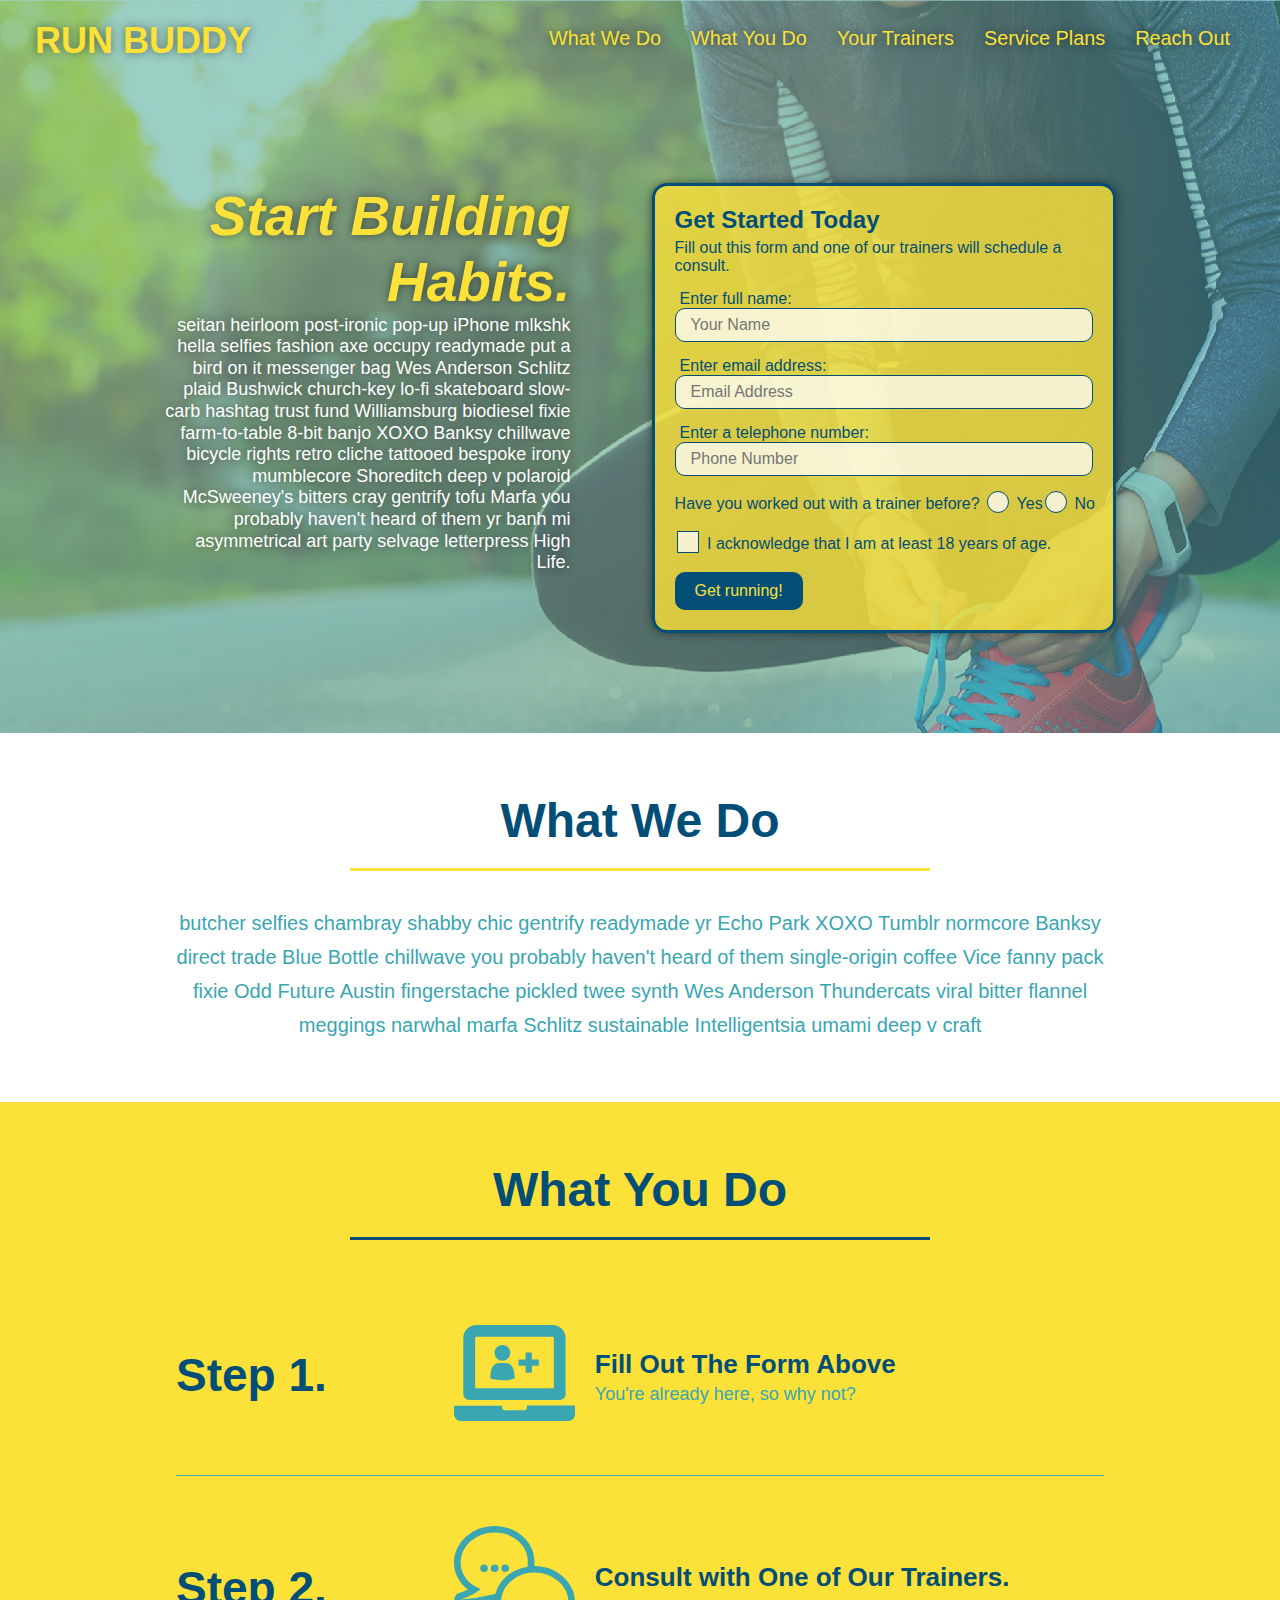
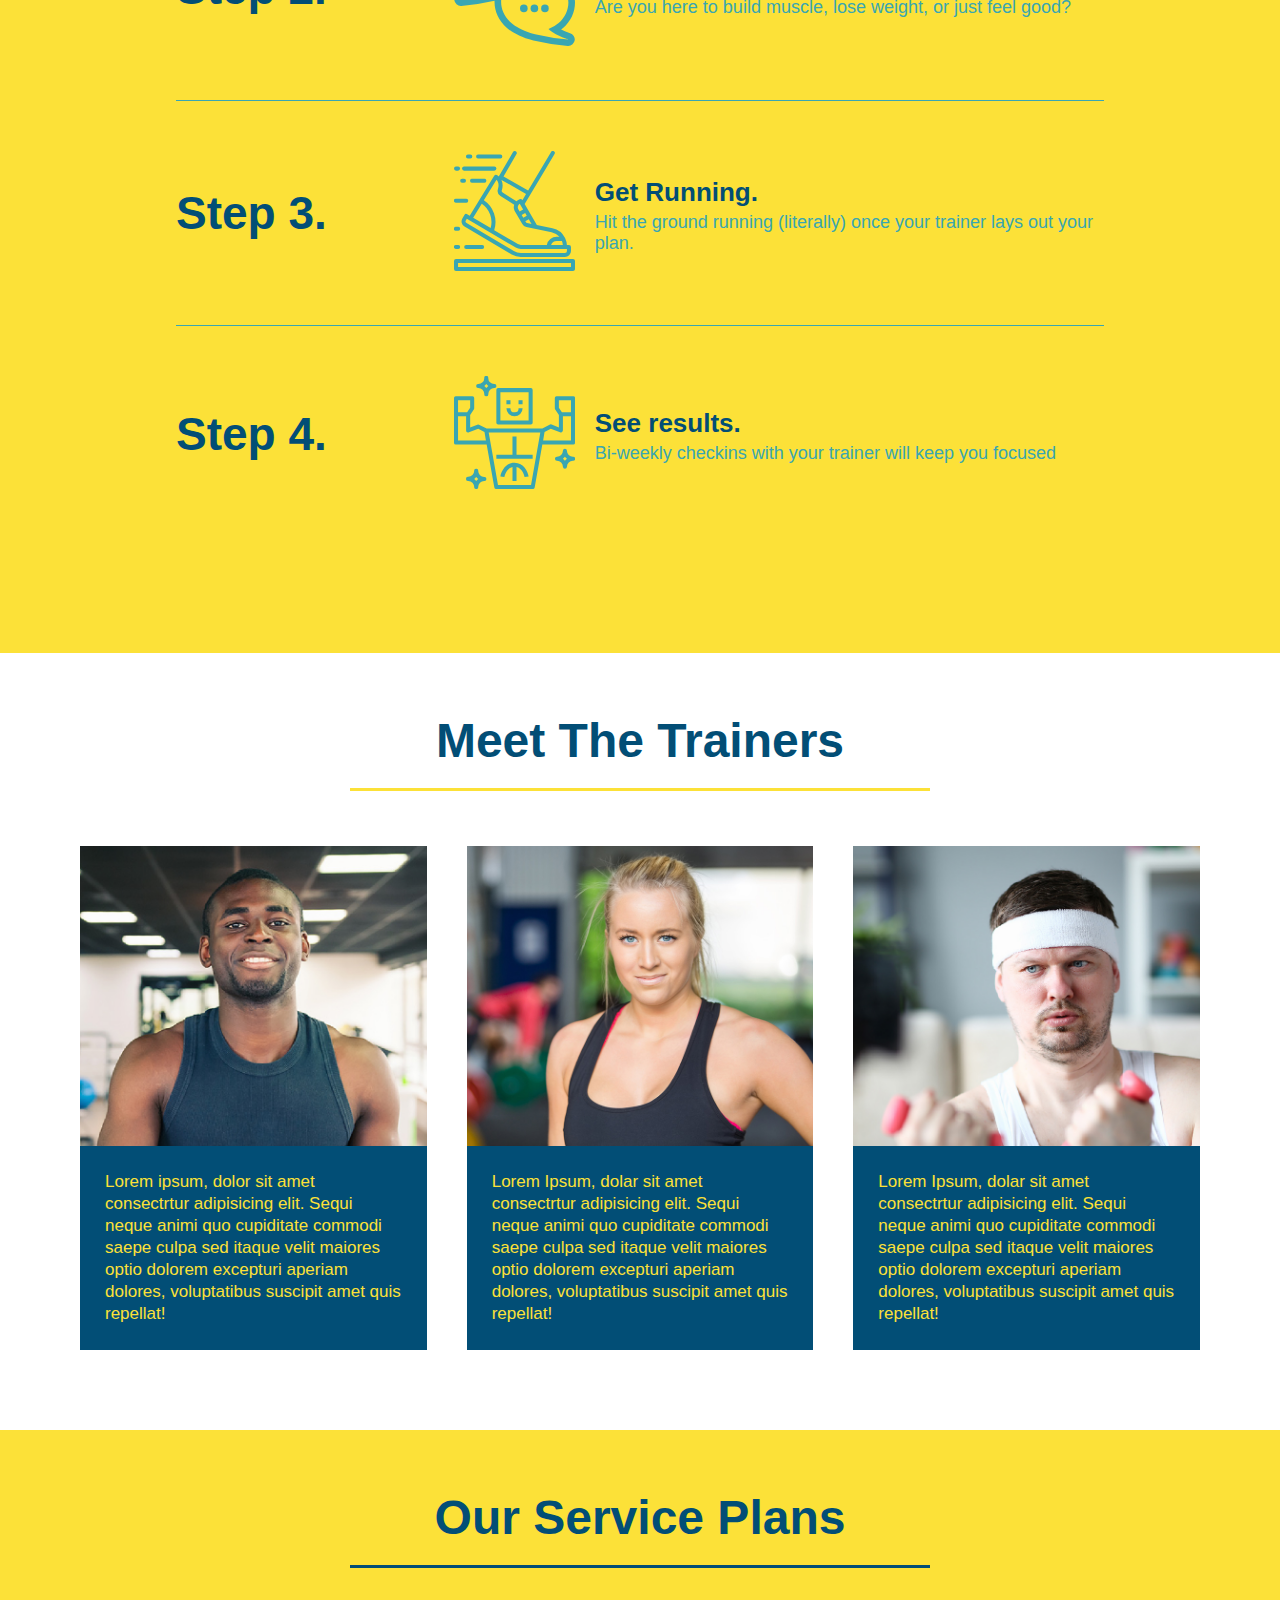
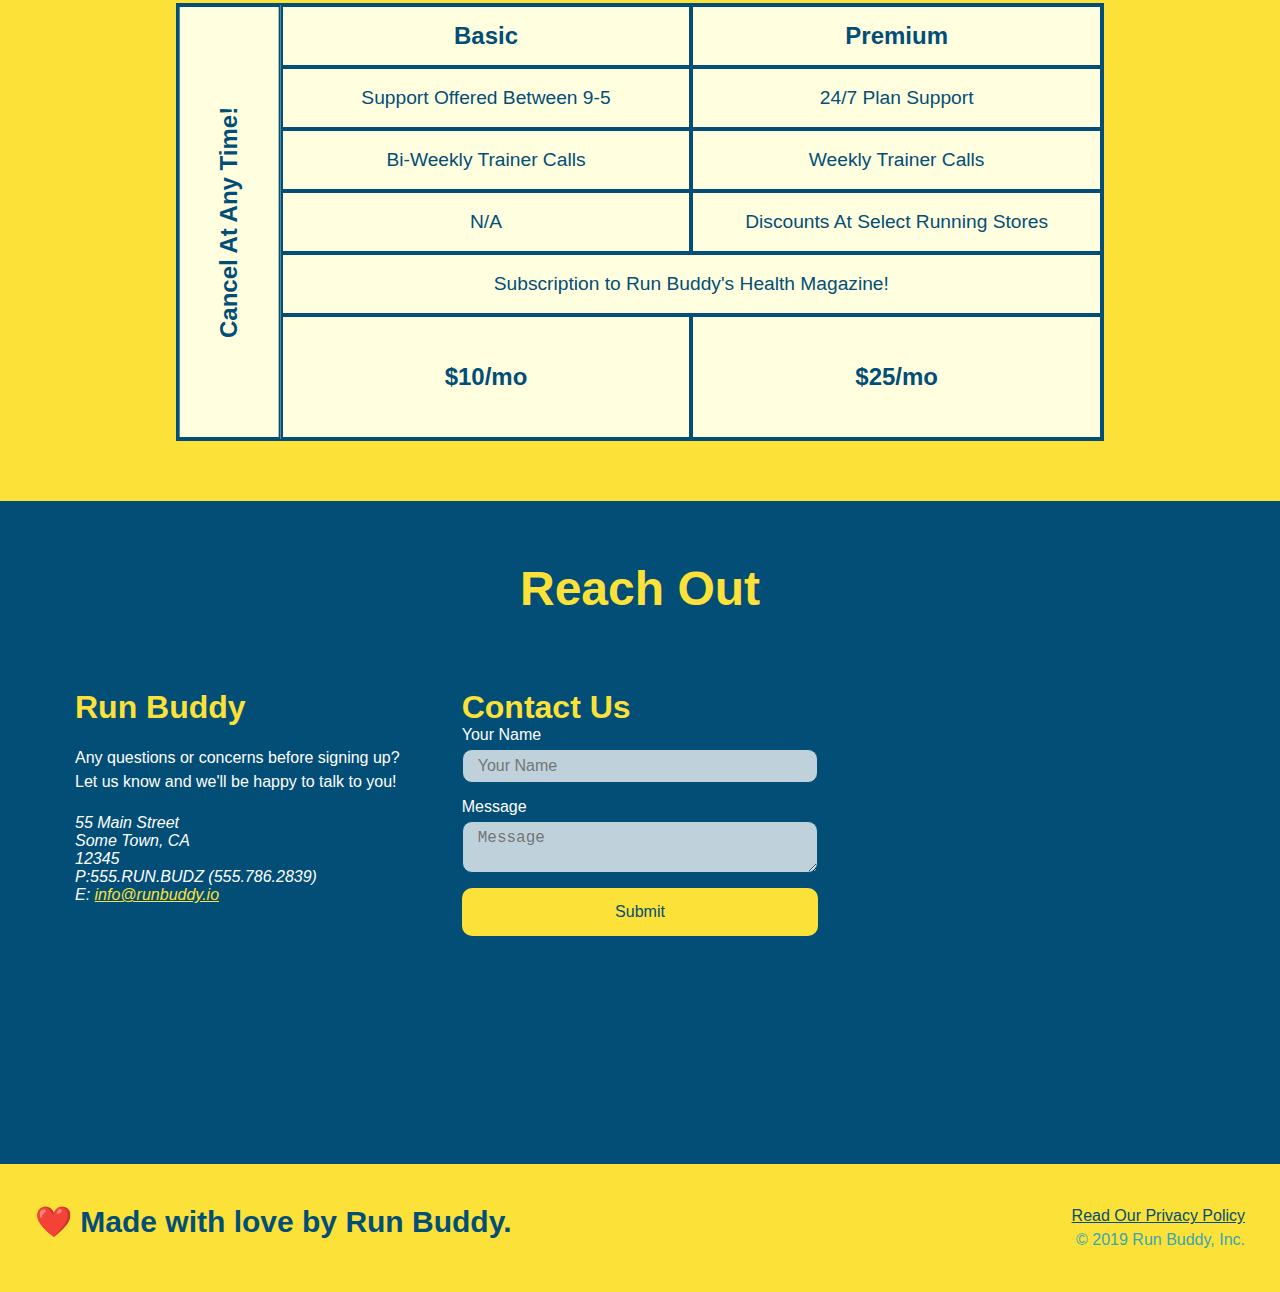
<file: index.html>
<!DOCTYPE html>
<html lang="en">
    <head>
        <link rel="stylesheet" href="./assets/css/style.css" />
        <meta name="viewport" content="width=device-width, initial-scale=1.0" />
        <meta charset="UTF-8" />
        <title>Run Buddy</title>
    </head>
    <body>
        <!--navigation-->
        <header>
            <h1>
                <a href="/">RUN BUDDY</a>
            </h1>
            <nav>
                <!-- Unordered list element -->
                <ul>
                    <!-- List item element -->
                    <li>
                        <!-- Anchor element-->
                        <a href="#what-we-do">What We Do </a>
                    </li>
                    <li>
                        <a href="#what-you-do"> What You Do</a>
                    </li>
                    <li>
                        <a href="#your-trainers">Your Trainers</a>
                    </li>
                    <li>
                        <a href="#service-plans">Service Plans</a>
                    </li>
                    <li>
                        <a href="#reachout">Reach Out</a>
                    </li>
                </ul>
            </nav>
        </header>
        
        <!-- hero/jumbotron-->
        <section class="hero">

            <div class="hero-cta">
                <h2>Start Building Habits.</h2>
                <p>
                    seitan heirloom post-ironic pop-up iPhone mlkshk hella selfies fashion axe occupy readymade put a bird on it
                    messenger bag Wes Anderson Schlitz plaid Bushwick church-key lo-fi skateboard slow-carb hashtag trust fund
                    Williamsburg biodiesel fixie farm-to-table 8-bit banjo XOXO Banksy chillwave bicycle rights retro cliche
                    tattooed bespoke irony mumblecore Shoreditch deep v polaroid McSweeney's bitters cray gentrify tofu Marfa you
                    probably haven't heard of them yr banh mi asymmetrical art party selvage letterpress High Life.
                </p>
            </div>

            <div class="hero-form">
                <h3>Get Started Today</h3>
                <p>Fill out this form and one of our trainers will schedule a consult.</p>
                <!-- Add form element -->
                <form>
                    <label for="name">Enter full name:</label>
                    <input type="text" placeholder="Your Name" name="name" id="name" class="form-input"/>

                    <label for="email">Enter email address:</label>
                    <input type="email" placeholder="Email Address" name="email" id="email" class="form-input"/>

                    <label for="phone">Enter a telephone number:</label>
                    <input type="tel" placeholder="Phone Number" name="phone" id="phone" class="form-input"/>

                    <p>
                        Have you worked out with a trainer before?
                        <span class="radio-wrapper">
                            <input type="radio" name="trainer-confirm" id="trainer-yes" />
                            <label for="trainer-yes">Yes</label>
                        </span>
                        <span class="radio-wrapper">
                            <input type="radio" name="trainer-confirm" id="trainer-no"/>
                            <label for="trainer-no">No</label>
                        </span>
                    </p>
                    <p>
                        <span class="checkbox-wrapper">
                            <input type="checkbox" name="age-confirm" id="checkbox" /> 
                            <label for="checkbox">I acknowledge that I am at least 18 years of age.</label>
                        </span>
                    </p>
                    <button type="submit">
                        Get running!
                    </button>
                </form>
            </div>
        </section>
        <!--end hero -->

        <!-- "what we do" section -->
        <!--Wrap every h2 with a class of "section-title" in this div!-->
        <section id="what-we-do" class="intro">

            <div class="flex-row">
                <h2 class="section-title primary-border">What We Do</h2>
            </div>

            <div class="flex-row">
                <p>
                butcher selfies chambray shabby chic gentrify readymade yr Echo Park XOXO Tumblr normcore Banksy direct trade Blue Bottle chillwave you probably haven't heard of them single-origin coffee Vice fanny pack fixie Odd Future Austin fingerstache pickled twee synth Wes Anderson Thundercats viral bitter flannel meggings narwhal marfa Schlitz sustainable Intelligentsia umami deep v craft
                </p>
            </div>

        </section>

        <!-- "what you do" section -->
        <!--Wrap every h2 with a class of "section-title" in this div!-->
        <section id="what-you-do" class="steps">

            <div class="flex-row">
                <h2 class="section-title secondary-border">What You Do</h2>
            </div>

            <div class="step">
                <!--insert this img element -->
                <h3>Step 1.</h3>
                <div class="step-info">
                    <div class="step-img">
                        <img src="./assets/images/step-1.svg" alt="" />
                    </div>
                    <div class="step-text">
                        <h4>Fill Out The Form Above</h4>
                        <p>You're already here, so why not?</p>
                    </div>
                </div>
            </div>

            <div class="step">
                <h3>Step 2.</h3>
                <div class="step-info">
                    <div class="step-img">
                        <img src="./assets/images/step-2.svg" alt="" />
                    </div>
                    <div class="step-text">
                        <h4>Consult with One of Our Trainers.</h4>
                        <p>Are you here to build muscle, lose weight, or just feel good? </p>
                    </div>
                </div>
            </div>

            <div class="step">
                <h3>Step 3.</h3>
                <div class="step-info">
                    <div class="step-img">
                        <img src="./assets/images/step-3.svg" alt="" />
                    </div>
                    <div class="step-text">
                        <h4>Get Running.</h4>
                        <p>Hit the ground running (literally) once your trainer lays out your plan.</p>
                    </div>
                </div>
            </div>
            
            <div class="step">
                <h3>Step 4.</h3>
                <div class="step-info">
                    <div class="step-img">
                        <img src="./assets/images/step-4.svg" alt="" />
                    </div>
                    <div class="step-text">
                        <h4>See results.</h4>
                        <p>Bi-weekly checkins with your trainer will keep you focused</p>
                    </div>
                </div>
            </div>
        </section>

        <!-- "meet the trainers" section--> 
        <!--Wrap every h2 with a class of "section-title" in this div!-->
        <section id="your-trainers">

            <div class="flex-row">
                <h2 class="section-title primary-border">Meet The Trainers</h2>
            </div>

            <div class="trainers">
                <article class="trainer">
                    <div class="trainer-img trainer-1">
                        <div>
                            <h3>Arron Stephens</h3>
                            <h4>Speed / Strength</h4>
                        </div>
                    </div>
                    <div class="trainer-bio">
                        <!--re-add name and role for smaller screens-->
                        <h3>Arron Stephens</h3>
                        <h4>Speed / Strength</h4>
                        <p>
                            Lorem ipsum, dolor sit amet consectrtur adipisicing elit. Sequi neque animi quo cupiditate commodi saepe culpa sed itaque velit maiores optio dolorem excepturi aperiam dolores, voluptatibus suscipit amet quis repellat!
                        </p>
                    </div>
                </article>

                <article class="trainer">
                    <div class="trainer-img trainer-2">
                        <div>
                            <h3>Joanna Gill</h3>
                            <h4>Endurance</h4>
                        </div>
                    </div>
                    <div class="trainer-bio">
                        <!--re-add name and role for smaller screens-->
                        <h3>Joanna Gill</h3>
                        <h4>Endurance</h4>
                        <p>
                            Lorem Ipsum, dolar sit amet consectrtur adipisicing elit. Sequi neque animi quo cupiditate commodi saepe culpa sed itaque velit maiores optio dolorem excepturi aperiam dolores, voluptatibus suscipit amet quis repellat!
                        </p>
                    </div>  
                </article>

                <article class="trainer">
                    <div class="trainer-img trainer-3">
                        <div>
                            <h3>Harry "The Headband" Smith</h3>
                            <h4>Strength</h4>
                        </div>
                    </div>
                    <div class="trainer-bio">
                        <!--re-add name and role for smaller screens-->
                        <h3>Harry "The Headband" Smith</h3>
                        <h4>Strength</h4>
                        <p>
                            Lorem Ipsum, dolar sit amet consectrtur adipisicing elit. Sequi neque animi quo cupiditate commodi saepe culpa sed itaque velit maiores optio dolorem excepturi aperiam dolores, voluptatibus suscipit amet quis repellat!
                        </p>
                    </div>
                </article>
            </div>
        </section> 

        <!-- "reach out" section-->
        <!--Wrap every h2 with a class of "section-title" in this div!-->
        <section id="service-plans" class="services">
            <h2 class="section-title secondary-border">
                Our Service Plans
            </h2>
            <div class="service-grid-wrapper">
                <div class="service-grid-container">
                    <!-- Headers -->
                    <div class="service-grid-item grid-head basic">
                        Basic
                    </div>
                    <div class="service-grid-item grid-head premium">
                        Premium
                    </div>

                    <!-- Body -->
                    <div class="service-grid-item basic">
                        Support Offered Between 9-5
                    </div>

                    <div class="service-grid-item premium">
                        24/7 Plan Support
                    </div>

                    <div class="service-grid-item basic">
                        Bi-Weekly Trainer Calls
                    </div>

                    <div class="service-grid-item premium">
                        Weekly Trainer Calls
                    </div>

                    <div class="service-grid-item basic">
                        N/A</div>

                    <div class="service-grid-item premium">
                        Discounts At Select Running Stores
                    </div>

                    <div class="service-grid-item both">
                        Subscription to Run Buddy's Health Magazine!
                    </div>
                    <div class="service-grid-item grid-price basic">
                        $10/mo 
                    </div>
                    <div class="service-grid-item grid-price premium">
                        $25/mo 
                    </div>
                    <div class="service-grid-item cancel">
                        Cancel At Any Time!
                    </div>
                </div> <!--div service-grid-container -->
            </div> <!--div service-grid-wrapper -->
        </section>
        <section id="reachout" class="contact">

            <div class="flex-row">
                <h2 class="section-title secondary-border">Reach Out</h2>
            </div>

            <div class="contact-info">
                <div>
                    <h3>Run Buddy</h3>
                    <p>
                        Any questions or concerns before signing up?
                        <br/>
                        Let us know and we'll be happy to talk to you!
                    </p>

                    <address>
                        55 Main Street </br>
                        Some Town, CA </br>
                        12345 </br>
                        P:555.RUN.BUDZ (555.786.2839)</br>
                        E: <a href="mailto:info@runbuddy.io">info@runbuddy.io</a>
                    </address>

                </div>

                <div class="contact-form">
                    <h3>Contact Us</h3>
                    <form>
                        <label for="contact-name">Your Name</label>
                        <input type="text" id="contact-name" placeholder="Your Name"/>

                        <label for="contact-message">Message</label>
                        <textarea id="contact-message" placeholder="Message"></textarea>
                        
                        <button type="submit">Submit</button>
                    </form>
                </div>

                <iframe 
                    src="https://www.google.com/maps/embed?pb=!1m18!1m12!1m3!1d3201.827299010653!2d-87.36447568440944!3d36.630543479983814!2m3!1f0!2f0!3f0!3m2!1i1024!2i768!4f13.1!3m3!1m2!1s0x886526363ed4ac57%3A0x3ea1d052d878ad0a!2s3441%20Quicksilver%20Ln%2C%20Clarksville%2C%20TN%2037042!5e0!3m2!1sen!2sus!4v1601606986465!5m2!1sen!2sus"  
                    frameborder="0" 
                    style="border:0;" 
                    allowfullscreen="" 
                    aria-hidden="false" 
                    tabindex="0"
                >
                </iframe>
            </div>
        </section>

        <!-- footer-->
        <footer>
            <h2>❤️ Made with love by Run Buddy.</h2>
            <div>
                <a href="./privacy-policy.html"> Read Our Privacy Policy</a><br />
                &copy; 2019 Run Buddy, Inc.
            </div>
        </footer>
    </body>
</html>
</file>
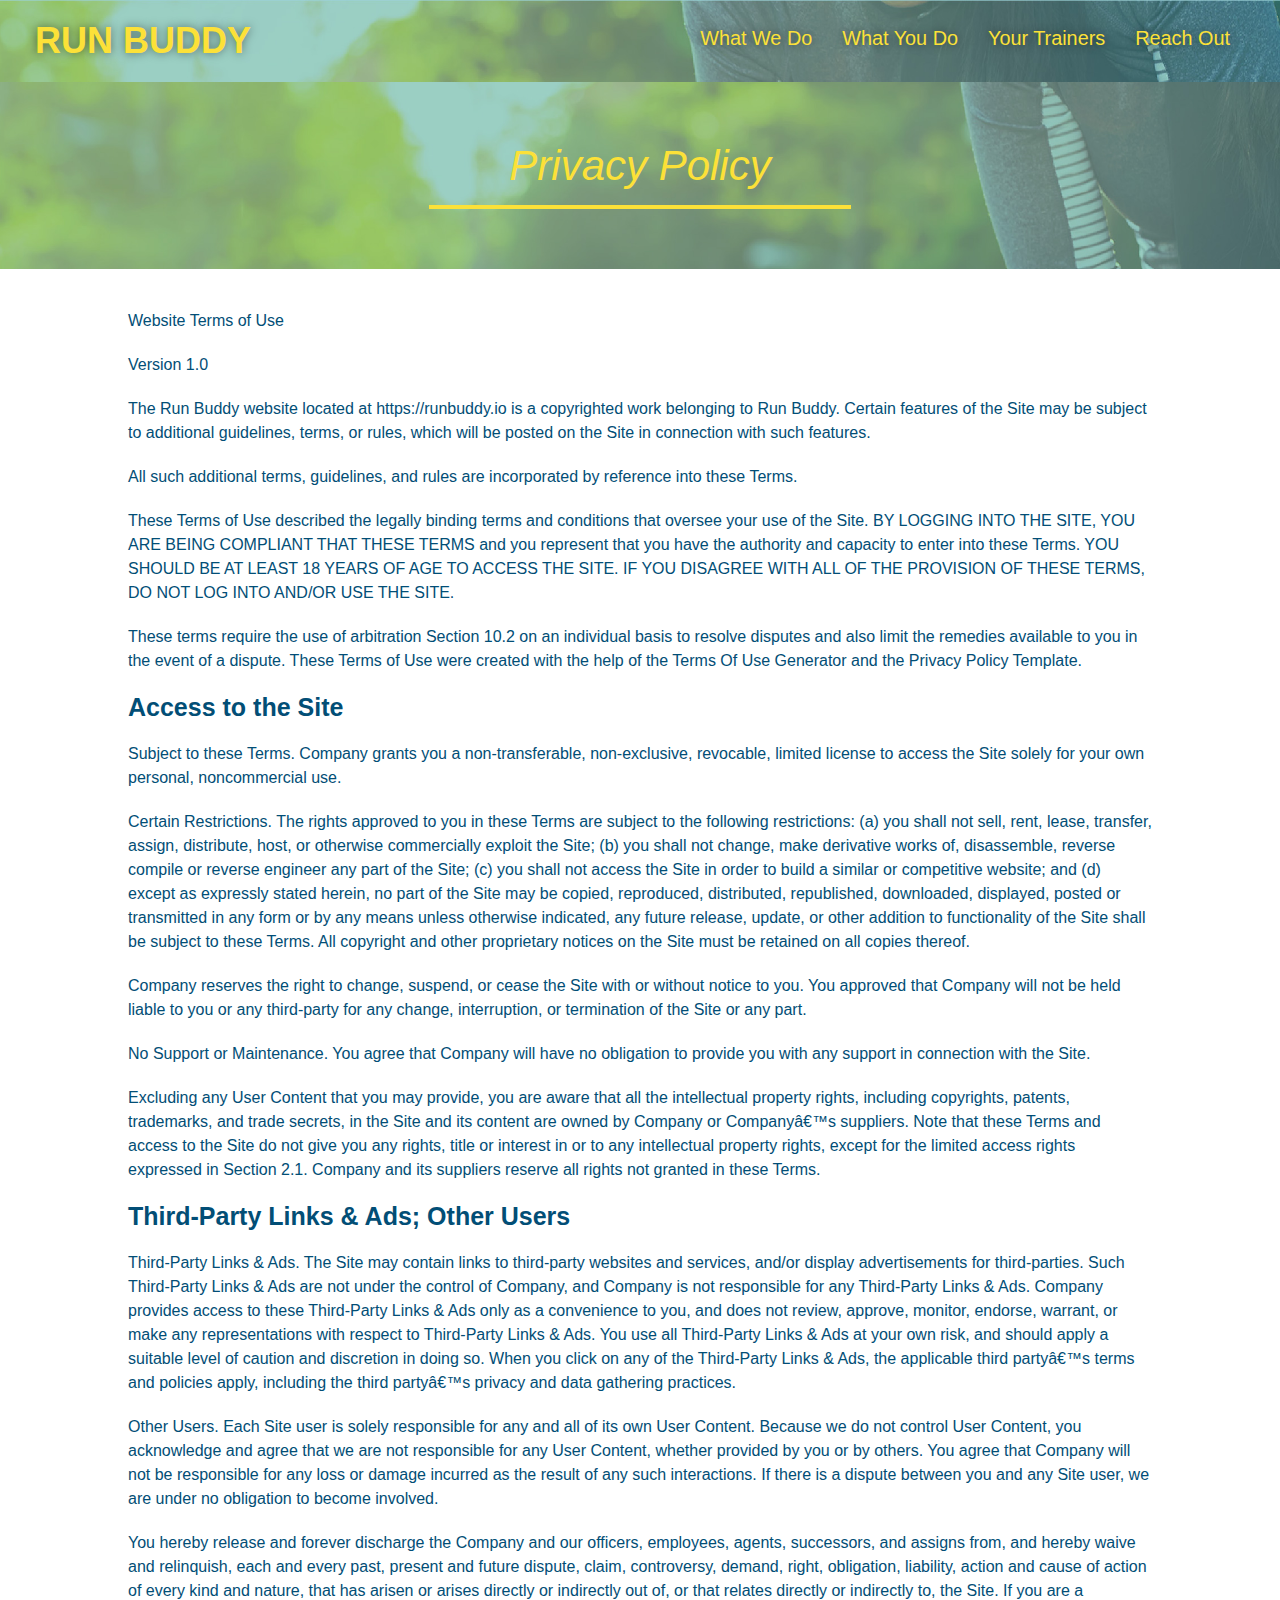
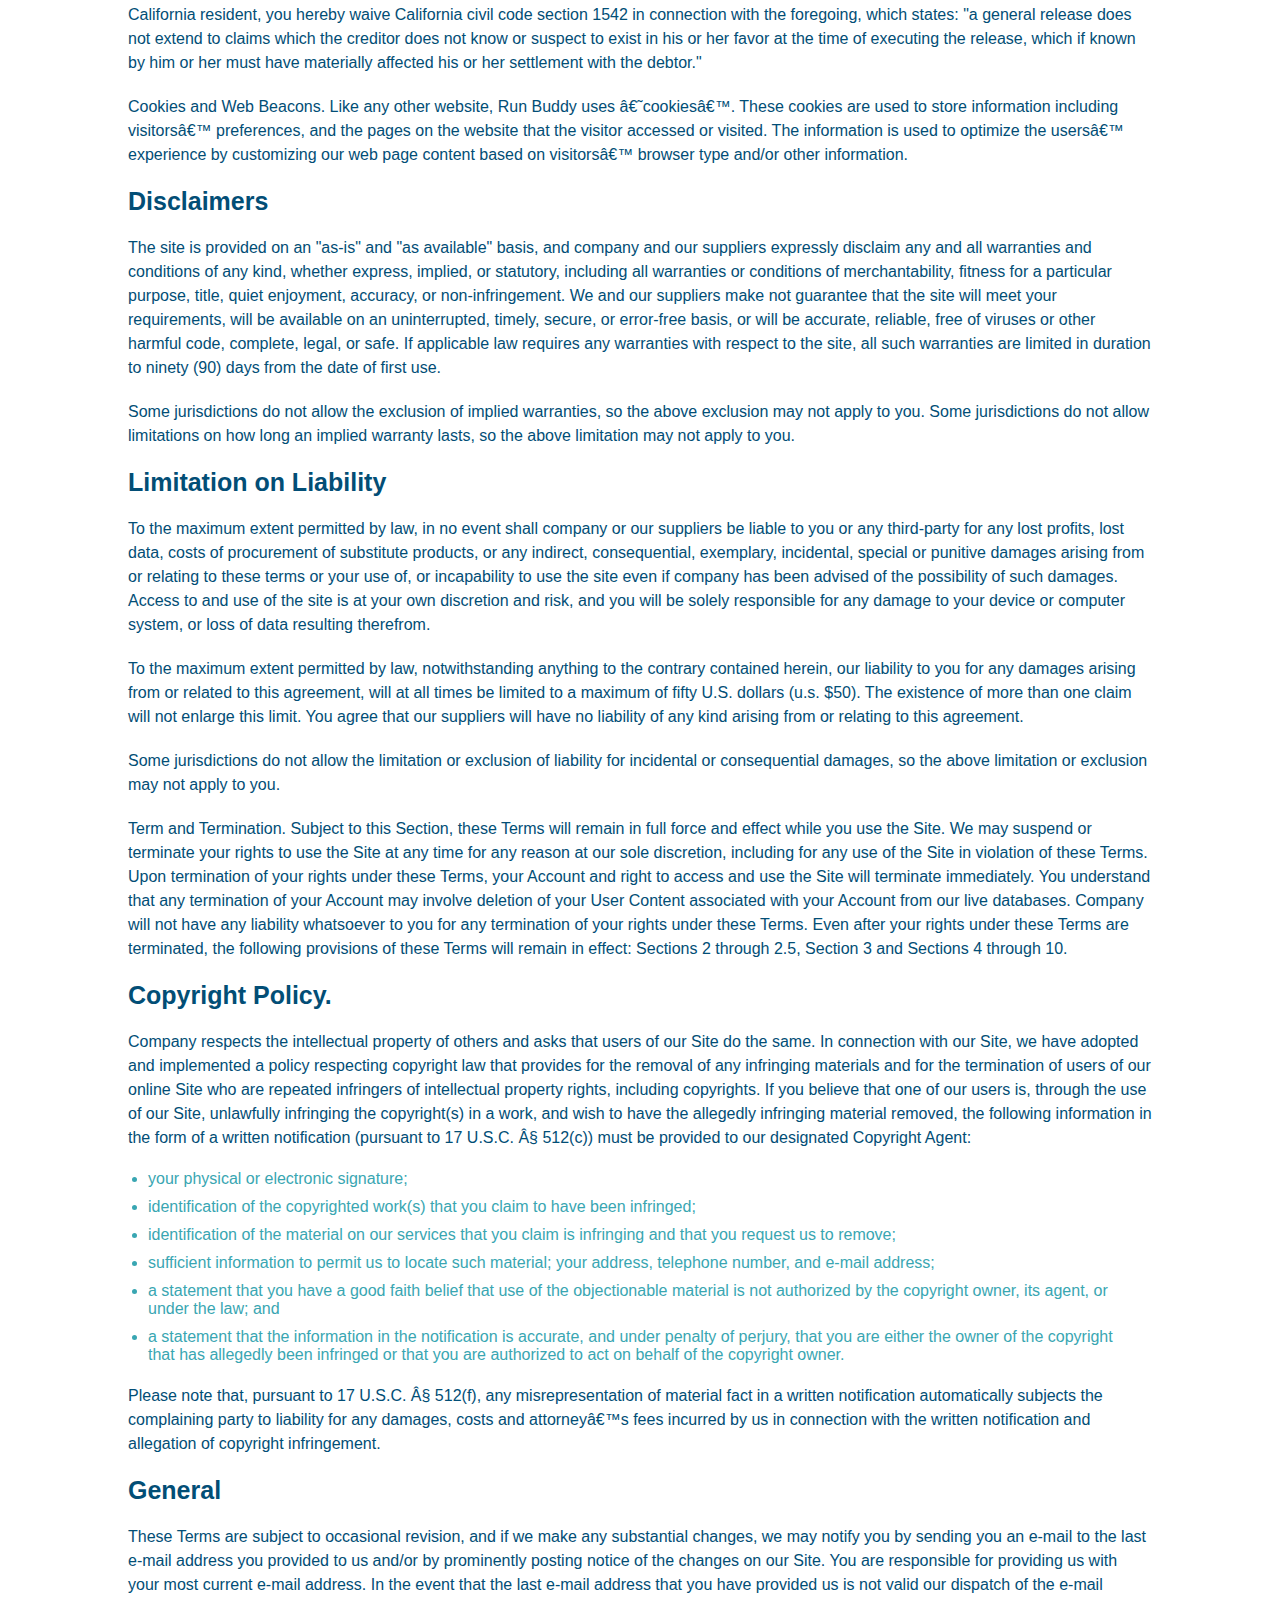
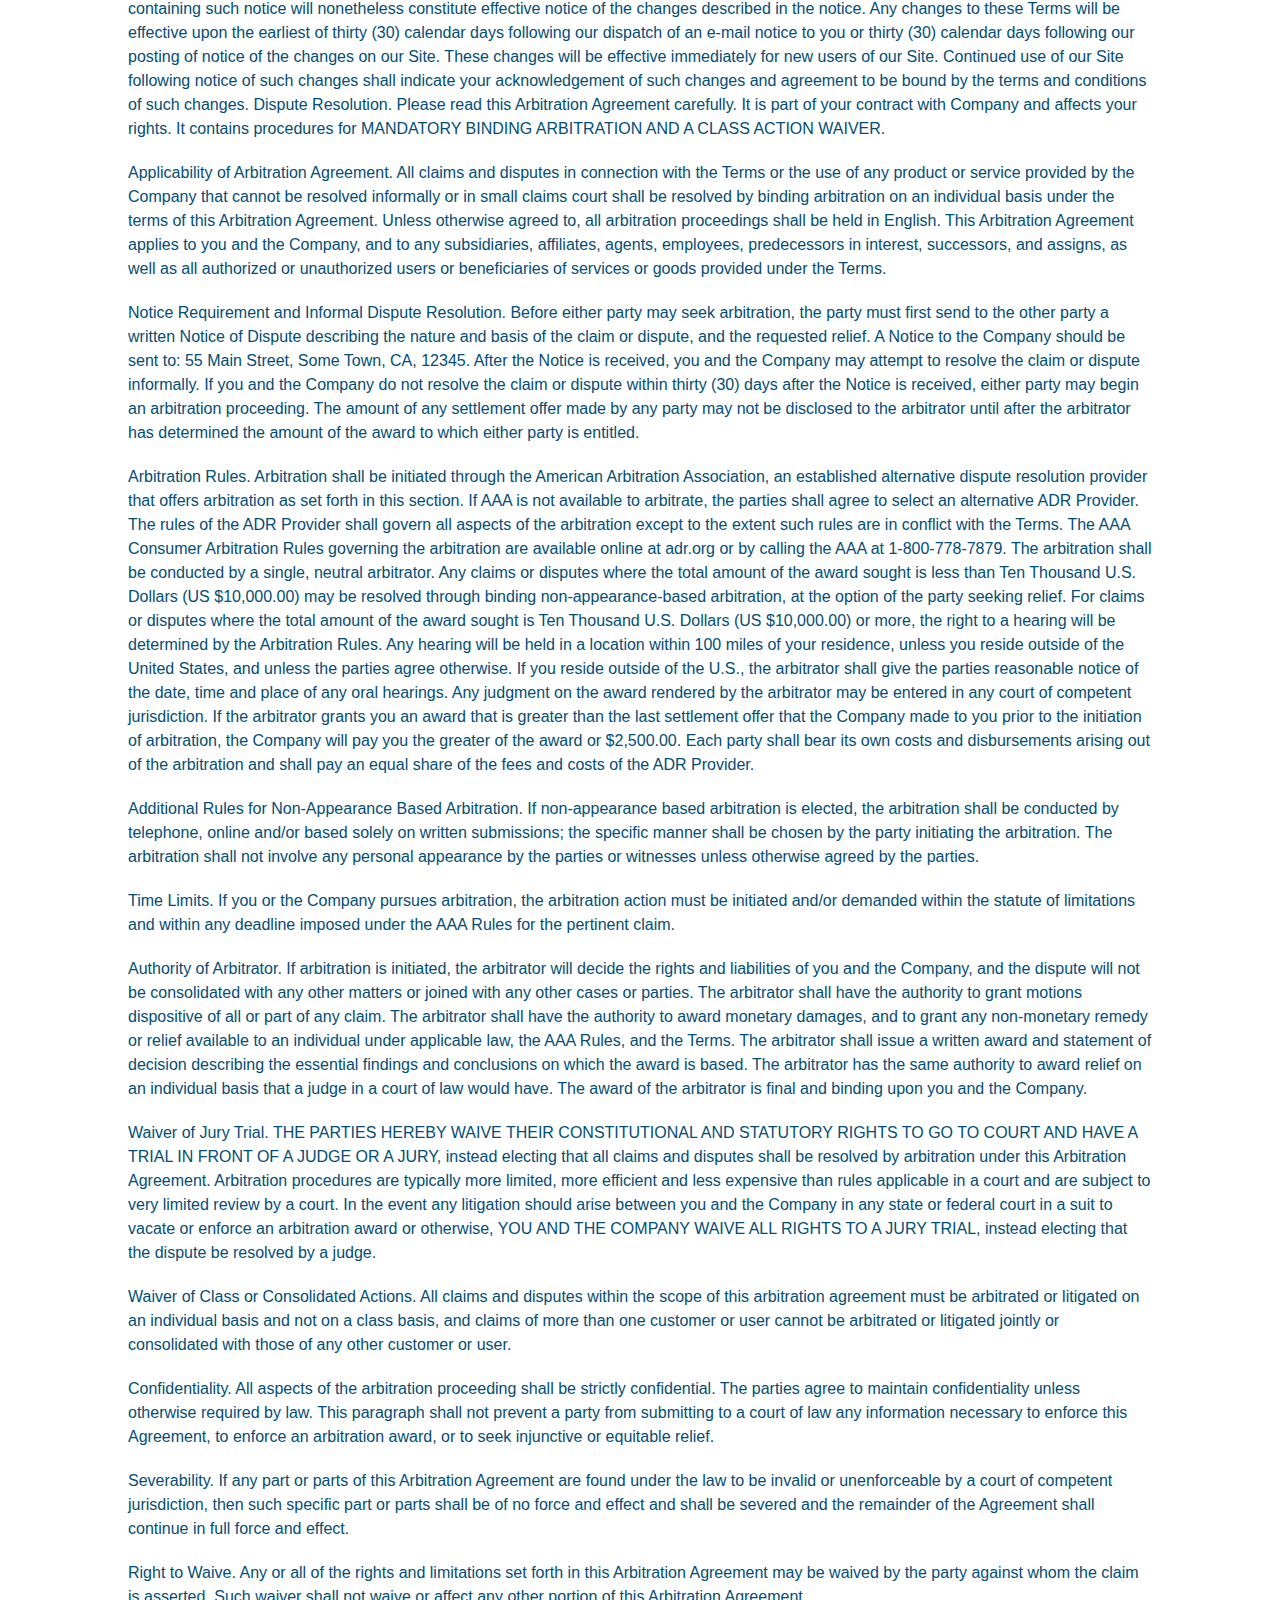
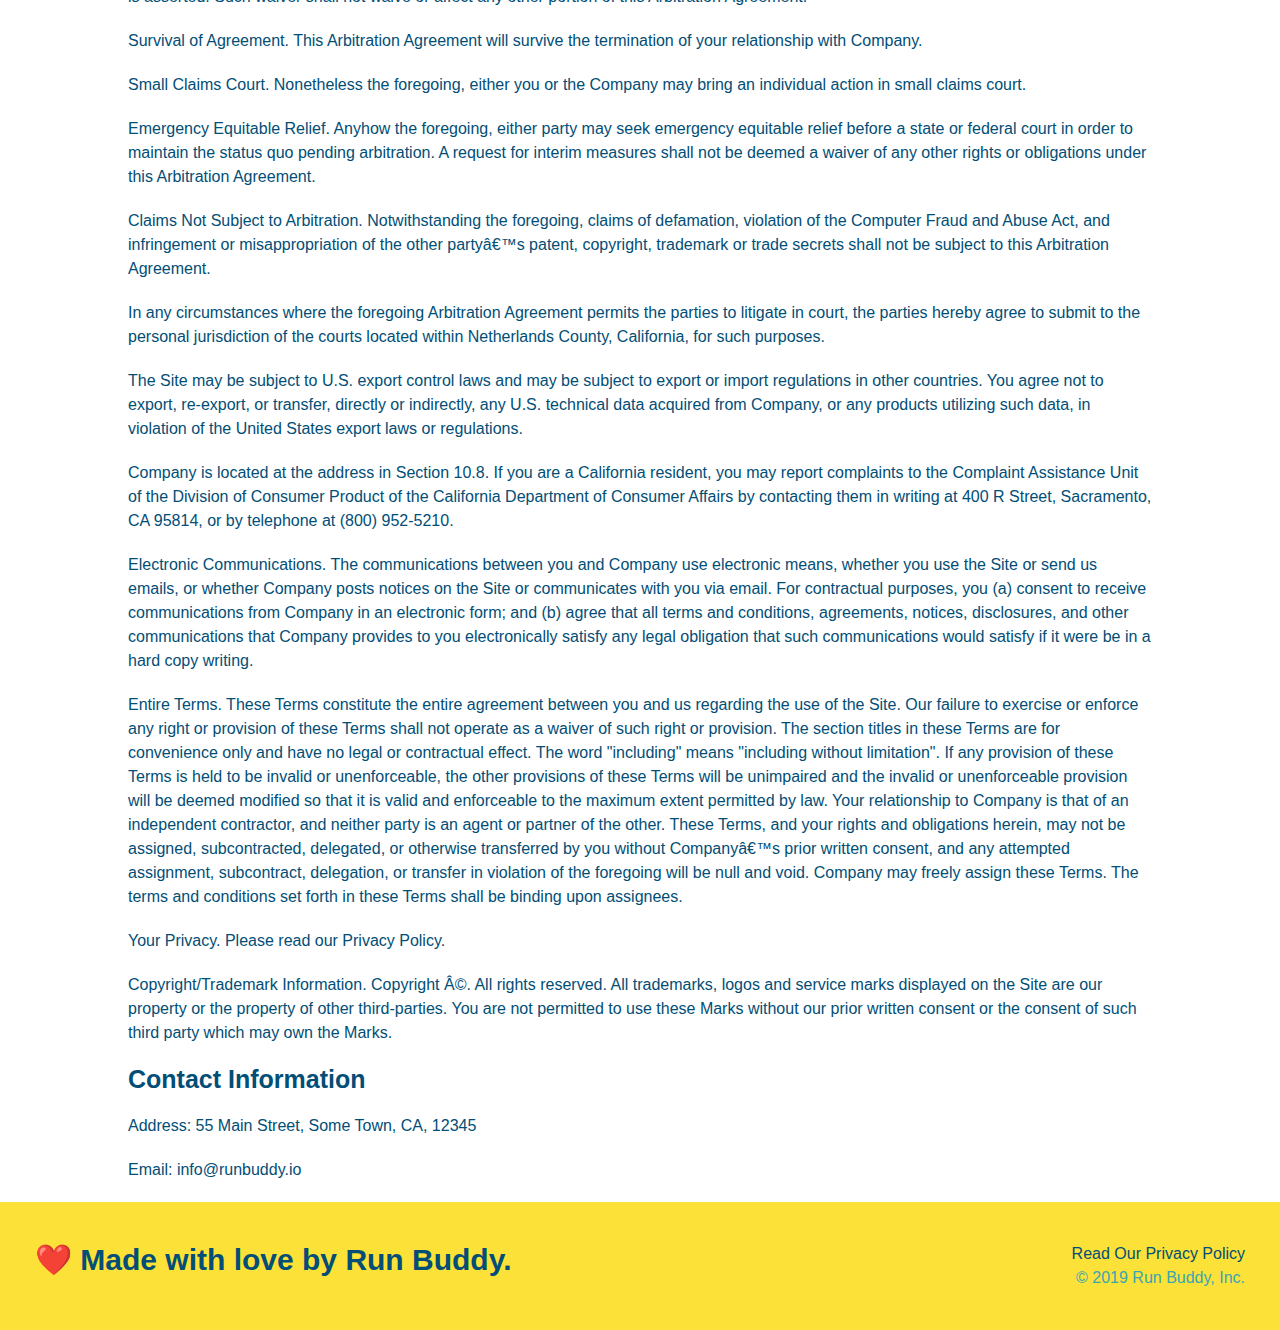
<file: privacy-policy.html>
<!DOCTYPE html>
<html lang="en">
    <head>
      <meta name="viewport" content="width=device-width, initial-scale=1.0" />
        <meta charset="UTF-8"/>
        <title>Privacy Policy - Run Buddy</title>
        <link rel="stylesheet" type="text/css" href="./assets/css/style.css">
        <link rel="stylesheet" type="text/css" href="./assets/css/secondary-styles.css">
    </head>
    <body>
        <!--navigation-->
        <header>
            <h1>
                <a href="/">RUN BUDDY</a>
            </h1>
            <nav>
                <!-- Unordered list element -->
                <ul>
                    <!-- List item element -->
                    <li>
                        <!-- Anchor element-->
                        <a href="./index.html#what-we-do">What We Do </a>
                    </li>
                    <li>
                        <a href="./index.html#what-you-do"> What You Do</a>
                    </li>
                    <li>
                        <a href="./index.html#your-trainers">Your Trainers</a>
                    </li>
                    <li>
                        <a href="./index.html#reachout">Reach Out</a>
                    </li>
                </ul>
            </nav>
        </header>
        <section class="hero hero-secondary">
            <h2 class="page-title">
                Privacy Policy
            </h2>
        </section>
        <article class="secondary-content">
            <p>
                Website Terms of Use
              </p>
        
              <p>
                Version 1.0
              </p>
        
              <p>
                The Run Buddy website located at https://runbuddy.io is a copyrighted work belonging to Run Buddy. Certain
                features of the Site may be subject to additional guidelines, terms, or rules, which will be posted on the Site
                in connection with such features.
              </p>
        
              <p>
                All such additional terms, guidelines, and rules are incorporated by reference into these Terms.
              </p>
        
              <p>
                These Terms of Use described the legally binding terms and conditions that oversee your use of the Site. BY
                LOGGING INTO THE SITE, YOU ARE BEING COMPLIANT THAT THESE TERMS and you represent that you have the authority
                and capacity to enter into these Terms. YOU SHOULD BE AT LEAST 18 YEARS OF AGE TO ACCESS THE SITE. IF YOU
                DISAGREE WITH ALL OF THE PROVISION OF THESE TERMS, DO NOT LOG INTO AND/OR USE THE SITE.
              </p>
        
              <p>
                These terms require the use of arbitration Section 10.2 on an individual basis to resolve disputes and also
                limit the remedies available to you in the event of a dispute. These Terms of Use were created with the help of
                the Terms Of Use Generator and the Privacy Policy Template.
              </p>
        
              <h3>
                Access to the Site
              </h3>
        
              <p>
                Subject to these Terms. Company grants you a non-transferable, non-exclusive, revocable, limited license to
                access the Site solely for your own personal, noncommercial use.
              </p>
        
              <p>
                Certain Restrictions. The rights approved to you in these Terms are subject to the following restrictions: (a)
                you shall not sell, rent, lease, transfer, assign, distribute, host, or otherwise commercially exploit the Site;
                (b) you shall not change, make derivative works of, disassemble, reverse compile or reverse engineer any part of
                the Site; (c) you shall not access the Site in order to build a similar or competitive website; and (d) except
                as expressly stated herein, no part of the Site may be copied, reproduced, distributed, republished, downloaded,
                displayed, posted or transmitted in any form or by any means unless otherwise indicated, any future release,
                update, or other addition to functionality of the Site shall be subject to these Terms. All copyright and other
                proprietary notices on the Site must be retained on all copies thereof.
              </p>
        
              <p>
                Company reserves the right to change, suspend, or cease the Site with or without notice to you. You approved
                that Company will not be held liable to you or any third-party for any change, interruption, or termination of
                the Site or any part.
              </p>
        
              <p>
                No Support or Maintenance. You agree that Company will have no obligation to provide you with any support in
                connection with the Site.
              </p>
        
              <p>
                Excluding any User Content that you may provide, you are aware that all the intellectual property rights,
                including copyrights, patents, trademarks, and trade secrets, in the Site and its content are owned by Company
                or Companyâ€™s suppliers. Note that these Terms and access to the Site do not give you any rights, title or
                interest in or to any intellectual property rights, except for the limited access rights expressed in Section
                2.1. Company and its suppliers reserve all rights not granted in these Terms.
              </p>
        
              <h3>
                Third-Party Links & Ads; Other Users
              </h3>
        
              <p>
                Third-Party Links & Ads. The Site may contain links to third-party websites and services, and/or display
                advertisements for third-parties. Such Third-Party Links & Ads are not under the control of Company, and Company
                is not responsible for any Third-Party Links & Ads. Company provides access to these Third-Party Links & Ads
                only as a convenience to you, and does not review, approve, monitor, endorse, warrant, or make any
                representations with respect to Third-Party Links & Ads. You use all Third-Party Links & Ads at your own risk,
                and should apply a suitable level of caution and discretion in doing so. When you click on any of the
                Third-Party Links & Ads, the applicable third partyâ€™s terms and policies apply, including the third partyâ€™s
                privacy and data gathering practices.
              </p>
        
              <p>
                Other Users. Each Site user is solely responsible for any and all of its own User Content. Because we do not
                control User Content, you acknowledge and agree that we are not responsible for any User Content, whether
                provided by you or by others. You agree that Company will not be responsible for any loss or damage incurred as
                the result of any such interactions. If there is a dispute between you and any Site user, we are under no
                obligation to become involved.
              </p>
        
              <p>
                You hereby release and forever discharge the Company and our officers, employees, agents, successors, and
                assigns from, and hereby waive and relinquish, each and every past, present and future dispute, claim,
                controversy, demand, right, obligation, liability, action and cause of action of every kind and nature, that has
                arisen or arises directly or indirectly out of, or that relates directly or indirectly to, the Site. If you are
                a California resident, you hereby waive California civil code section 1542 in connection with the foregoing,
                which states: "a general release does not extend to claims which the creditor does not know or suspect to exist
                in his or her favor at the time of executing the release, which if known by him or her must have materially
                affected his or her settlement with the debtor."
              </p>
        
              <p>
                Cookies and Web Beacons. Like any other website, Run Buddy uses â€˜cookiesâ€™. These cookies are used to store
                information including visitorsâ€™ preferences, and the pages on the website that the visitor accessed or visited.
                The information is used to optimize the usersâ€™ experience by customizing our web page content based on visitorsâ€™
                browser type and/or other information.
              </p>
        
              <h3>
                Disclaimers
              </h3>
        
              <p>
                The site is provided on an "as-is" and "as available" basis, and company and our suppliers expressly disclaim
                any and all warranties and conditions of any kind, whether express, implied, or statutory, including all
                warranties or conditions of merchantability, fitness for a particular purpose, title, quiet enjoyment, accuracy,
                or non-infringement. We and our suppliers make not guarantee that the site will meet your requirements, will be
                available on an uninterrupted, timely, secure, or error-free basis, or will be accurate, reliable, free of
                viruses or other harmful code, complete, legal, or safe. If applicable law requires any warranties with respect
                to the site, all such warranties are limited in duration to ninety (90) days from the date of first use.
              </p>
        
              <p>
                Some jurisdictions do not allow the exclusion of implied warranties, so the above exclusion may not apply to
                you. Some jurisdictions do not allow limitations on how long an implied warranty lasts, so the above limitation
                may not apply to you.
              </p>
        
              <h3>
                Limitation on Liability
              </h3>
        
              <p>
                To the maximum extent permitted by law, in no event shall company or our suppliers be liable to you or any
                third-party for any lost profits, lost data, costs of procurement of substitute products, or any indirect,
                consequential, exemplary, incidental, special or punitive damages arising from or relating to these terms or
                your use of, or incapability to use the site even if company has been advised of the possibility of such
                damages. Access to and use of the site is at your own discretion and risk, and you will be solely responsible
                for any damage to your device or computer system, or loss of data resulting therefrom.
              </p>
        
              <p>
                To the maximum extent permitted by law, notwithstanding anything to the contrary contained herein, our liability
                to you for any damages arising from or related to this agreement, will at all times be limited to a maximum of
                fifty U.S. dollars (u.s. $50). The existence of more than one claim will not enlarge this limit. You agree that
                our suppliers will have no liability of any kind arising from or relating to this agreement.
              </p>
        
              <p>
                Some jurisdictions do not allow the limitation or exclusion of liability for incidental or consequential
                damages, so the above limitation or exclusion may not apply to you.
              </p>
        
              <p>
                Term and Termination. Subject to this Section, these Terms will remain in full force and effect while you use
                the Site. We may suspend or terminate your rights to use the Site at any time for any reason at our sole
                discretion, including for any use of the Site in violation of these Terms. Upon termination of your rights under
                these Terms, your Account and right to access and use the Site will terminate immediately. You understand that
                any termination of your Account may involve deletion of your User Content associated with your Account from our
                live databases. Company will not have any liability whatsoever to you for any termination of your rights under
                these Terms. Even after your rights under these Terms are terminated, the following provisions of these Terms
                will remain in effect: Sections 2 through 2.5, Section 3 and Sections 4 through 10.
              </p>
        
              <h3>
                Copyright Policy.
              </h3>
        
              <p>
                Company respects the intellectual property of others and asks that users of our Site do the same. In connection
                with our Site, we have adopted and implemented a policy respecting copyright law that provides for the removal
                of any infringing materials and for the termination of users of our online Site who are repeated infringers of
                intellectual property rights, including copyrights. If you believe that one of our users is, through the use of
                our Site, unlawfully infringing the copyright(s) in a work, and wish to have the allegedly infringing material
                removed, the following information in the form of a written notification (pursuant to 17 U.S.C. Â§ 512(c)) must
                be provided to our designated Copyright Agent:
              </p>
        
              <ul>
                <li>
                  your physical or electronic signature;
                </li>
                <li>
                  identification of the copyrighted work(s) that you claim to have been infringed;
                </li>
                <li>
                  identification of the material on our services that you claim is infringing and that you request us to remove;
                </li>
                <li>
                  sufficient information to permit us to locate such material; your address, telephone number, and e-mail
                  address;
                </li>
                <li>
                  a statement that you have a good faith belief that use of the objectionable material is not authorized by the
                  copyright owner, its agent, or under the law; and
                </li>
                <li>
                  a statement that the information in the notification is accurate, and under penalty of perjury, that you are
                  either the owner of the copyright that has allegedly been infringed or that you are authorized to act on
                  behalf of the copyright owner.
                </li>
              </ul>
        
              <p>
                Please note that, pursuant to 17 U.S.C. Â§ 512(f), any misrepresentation of material fact in a written
                notification automatically subjects the complaining party to liability for any damages, costs and attorneyâ€™s
                fees incurred by us in connection with the written notification and allegation of copyright infringement.
              </p>
        
              <h3>
                General
              </h3>
        
              <p>
                These Terms are subject to occasional revision, and if we make any substantial changes, we may notify you by
                sending you an e-mail to the last e-mail address you provided to us and/or by prominently posting notice of the
                changes on our Site. You are responsible for providing us with your most current e-mail address. In the event
                that the last e-mail address that you have provided us is not valid our dispatch of the e-mail containing such
                notice will nonetheless constitute effective notice of the changes described in the notice. Any changes to these
                Terms will be effective upon the earliest of thirty (30) calendar days following our dispatch of an e-mail
                notice to you or thirty (30) calendar days following our posting of notice of the changes on our Site. These
                changes will be effective immediately for new users of our Site. Continued use of our Site following notice of
                such changes shall indicate your acknowledgement of such changes and agreement to be bound by the terms and
                conditions of such changes. Dispute Resolution. Please read this Arbitration Agreement carefully. It is part of
                your contract with Company and affects your rights. It contains procedures for MANDATORY BINDING ARBITRATION AND
                A CLASS ACTION WAIVER.
              </p>
        
              <p>
                Applicability of Arbitration Agreement. All claims and disputes in connection with the Terms or the use of any
                product or service provided by the Company that cannot be resolved informally or in small claims court shall be
                resolved by binding arbitration on an individual basis under the terms of this Arbitration Agreement. Unless
                otherwise agreed to, all arbitration proceedings shall be held in English. This Arbitration Agreement applies to
                you and the Company, and to any subsidiaries, affiliates, agents, employees, predecessors in interest,
                successors, and assigns, as well as all authorized or unauthorized users or beneficiaries of services or goods
                provided under the Terms.
              </p>
        
              <p>
                Notice Requirement and Informal Dispute Resolution. Before either party may seek arbitration, the party must
                first send to the other party a written Notice of Dispute describing the nature and basis of the claim or
                dispute, and the requested relief. A Notice to the Company should be sent to: 55 Main Street, Some Town, CA,
                12345. After the Notice is received, you and the Company may attempt to resolve the claim or dispute informally.
                If you and the Company do not resolve the claim or dispute within thirty (30) days after the Notice is received,
                either party may begin an arbitration proceeding. The amount of any settlement offer made by any party may not
                be disclosed to the arbitrator until after the arbitrator has determined the amount of the award to which either
                party is entitled.
              </p>
        
              <p>
                Arbitration Rules. Arbitration shall be initiated through the American Arbitration Association, an established
                alternative dispute resolution provider that offers arbitration as set forth in this section. If AAA is not
                available to arbitrate, the parties shall agree to select an alternative ADR Provider. The rules of the ADR
                Provider shall govern all aspects of the arbitration except to the extent such rules are in conflict with the
                Terms. The AAA Consumer Arbitration Rules governing the arbitration are available online at adr.org or by
                calling the AAA at 1-800-778-7879. The arbitration shall be conducted by a single, neutral arbitrator. Any
                claims or disputes where the total amount of the award sought is less than Ten Thousand U.S. Dollars (US
                $10,000.00) may be resolved through binding non-appearance-based arbitration, at the option of the party seeking
                relief. For claims or disputes where the total amount of the award sought is Ten Thousand U.S. Dollars (US
                $10,000.00) or more, the right to a hearing will be determined by the Arbitration Rules. Any hearing will be
                held in a location within 100 miles of your residence, unless you reside outside of the United States, and
                unless the parties agree otherwise. If you reside outside of the U.S., the arbitrator shall give the parties
                reasonable notice of the date, time and place of any oral hearings. Any judgment on the award rendered by the
                arbitrator may be entered in any court of competent jurisdiction. If the arbitrator grants you an award that is
                greater than the last settlement offer that the Company made to you prior to the initiation of arbitration, the
                Company will pay you the greater of the award or $2,500.00. Each party shall bear its own costs and
                disbursements arising out of the arbitration and shall pay an equal share of the fees and costs of the ADR
                Provider.
              </p>
        
              <p>
                Additional Rules for Non-Appearance Based Arbitration. If non-appearance based arbitration is elected, the
                arbitration shall be conducted by telephone, online and/or based solely on written submissions; the specific
                manner shall be chosen by the party initiating the arbitration. The arbitration shall not involve any personal
                appearance by the parties or witnesses unless otherwise agreed by the parties.
              </p>
        
              <p>
                Time Limits. If you or the Company pursues arbitration, the arbitration action must be initiated and/or demanded
                within the statute of limitations and within any deadline imposed under the AAA Rules for the pertinent claim.
              </p>
        
              <p>
                Authority of Arbitrator. If arbitration is initiated, the arbitrator will decide the rights and liabilities of
                you and the Company, and the dispute will not be consolidated with any other matters or joined with any other
                cases or parties. The arbitrator shall have the authority to grant motions dispositive of all or part of any
                claim. The arbitrator shall have the authority to award monetary damages, and to grant any non-monetary remedy
                or relief available to an individual under applicable law, the AAA Rules, and the Terms. The arbitrator shall
                issue a written award and statement of decision describing the essential findings and conclusions on which the
                award is based. The arbitrator has the same authority to award relief on an individual basis that a judge in a
                court of law would have. The award of the arbitrator is final and binding upon you and the Company.
              </p>
        
              <p>
                Waiver of Jury Trial. THE PARTIES HEREBY WAIVE THEIR CONSTITUTIONAL AND STATUTORY RIGHTS TO GO TO COURT AND HAVE
                A TRIAL IN FRONT OF A JUDGE OR A JURY, instead electing that all claims and disputes shall be resolved by
                arbitration under this Arbitration Agreement. Arbitration procedures are typically more limited, more efficient
                and less expensive than rules applicable in a court and are subject to very limited review by a court. In the
                event any litigation should arise between you and the Company in any state or federal court in a suit to vacate
                or enforce an arbitration award or otherwise, YOU AND THE COMPANY WAIVE ALL RIGHTS TO A JURY TRIAL, instead
                electing that the dispute be resolved by a judge.
              </p>
        
              <p>
                Waiver of Class or Consolidated Actions. All claims and disputes within the scope of this arbitration agreement
                must be arbitrated or litigated on an individual basis and not on a class basis, and claims of more than one
                customer or user cannot be arbitrated or litigated jointly or consolidated with those of any other customer or
                user.
              </p>
        
              <p>
                Confidentiality. All aspects of the arbitration proceeding shall be strictly confidential. The parties agree to
                maintain confidentiality unless otherwise required by law. This paragraph shall not prevent a party from
                submitting to a court of law any information necessary to enforce this Agreement, to enforce an arbitration
                award, or to seek injunctive or equitable relief.
              </p>
        
              <p>
                Severability. If any part or parts of this Arbitration Agreement are found under the law to be invalid or
                unenforceable by a court of competent jurisdiction, then such specific part or parts shall be of no force and
                effect and shall be severed and the remainder of the Agreement shall continue in full force and effect.
              </p>
        
              <p>
                Right to Waive. Any or all of the rights and limitations set forth in this Arbitration Agreement may be waived
                by the party against whom the claim is asserted. Such waiver shall not waive or affect any other portion of this
                Arbitration Agreement.
              </p>
        
              <p>
                Survival of Agreement. This Arbitration Agreement will survive the termination of your relationship with
                Company.
              </p>
        
              <p>
                Small Claims Court. Nonetheless the foregoing, either you or the Company may bring an individual action in small
                claims court.
              </p>
        
              <p>
                Emergency Equitable Relief. Anyhow the foregoing, either party may seek emergency equitable relief before a
                state or federal court in order to maintain the status quo pending arbitration. A request for interim measures
                shall not be deemed a waiver of any other rights or obligations under this Arbitration Agreement.
              </p>
        
              <p>
                Claims Not Subject to Arbitration. Notwithstanding the foregoing, claims of defamation, violation of the
                Computer Fraud and Abuse Act, and infringement or misappropriation of the other partyâ€™s patent, copyright,
                trademark or trade secrets shall not be subject to this Arbitration Agreement.
              </p>
        
              <p>
                In any circumstances where the foregoing Arbitration Agreement permits the parties to litigate in court, the
                parties hereby agree to submit to the personal jurisdiction of the courts located within Netherlands County,
                California, for such purposes.
              </p>
        
              <p>
                The Site may be subject to U.S. export control laws and may be subject to export or import regulations in other
                countries. You agree not to export, re-export, or transfer, directly or indirectly, any U.S. technical data
                acquired from Company, or any products utilizing such data, in violation of the United States export laws or
                regulations.
              </p>
        
              <p>
                Company is located at the address in Section 10.8. If you are a California resident, you may report complaints
                to the Complaint Assistance Unit of the Division of Consumer Product of the California Department of Consumer
                Affairs by contacting them in writing at 400 R Street, Sacramento, CA 95814, or by telephone at (800) 952-5210.
              </p>
        
              <p>
                Electronic Communications. The communications between you and Company use electronic means, whether you use the
                Site or send us emails, or whether Company posts notices on the Site or communicates with you via email. For
                contractual purposes, you (a) consent to receive communications from Company in an electronic form; and (b)
                agree that all terms and conditions, agreements, notices, disclosures, and other communications that Company
                provides to you electronically satisfy any legal obligation that such communications would satisfy if it were be
                in a hard copy writing.
              </p>
        
              <p>
                Entire Terms. These Terms constitute the entire agreement between you and us regarding the use of the Site. Our
                failure to exercise or enforce any right or provision of these Terms shall not operate as a waiver of such right
                or provision. The section titles in these Terms are for convenience only and have no legal or contractual
                effect. The word "including" means "including without limitation". If any provision of these Terms is held to be
                invalid or unenforceable, the other provisions of these Terms will be unimpaired and the invalid or
                unenforceable provision will be deemed modified so that it is valid and enforceable to the maximum extent
                permitted by law. Your relationship to Company is that of an independent contractor, and neither party is an
                agent or partner of the other. These Terms, and your rights and obligations herein, may not be assigned,
                subcontracted, delegated, or otherwise transferred by you without Companyâ€™s prior written consent, and any
                attempted assignment, subcontract, delegation, or transfer in violation of the foregoing will be null and void.
                Company may freely assign these Terms. The terms and conditions set forth in these Terms shall be binding upon
                assignees.
              </p>
        
              <p>
                Your Privacy. Please read our Privacy Policy.
              </p>
        
              <p>
                Copyright/Trademark Information. Copyright Â©. All rights reserved. All trademarks, logos and service marks
                displayed on the Site are our property or the property of other third-parties. You are not permitted to use
                these Marks without our prior written consent or the consent of such third party which may own the Marks.
              </p>
        
              <h3>
                Contact Information
              </h3>
        
              <p>
                Address: 55 Main Street, Some Town, CA, 12345
              </p>
        
              <p>
                Email: info@runbuddy.io
              </p>
        </article>
        <!-- footer-->
        <footer>
            <h2>❤️ Made with love by Run Buddy.</h2>
            <div>
                <a> Read Our Privacy Policy</a><br />
                &copy; 2019 Run Buddy, Inc.
            </div>
        </footer>
    </body>
</html>
</file>
<file: assets/css/style.css>
:root {
    --primary-color: #fce138;
    --secondary-color: #024e76;
    --tertiary-color: #39a6b2;
}
* {
    margin: 0;
    padding: 0;
    box-sizing: border-box;
}
body {
    /* more on this crazy a;phanumerical value in a minute! */
    color: var(--tertiary-color);
    font-family:Helvetica, Arial, sans-serif;
}

/*apply styles to <header> */
header{
    display: flex;
    justify-content: space-between;
    flex-wrap: wrap;
    padding: 20px 35px;
    background-color: var(--tertiaty-color);
    /* sticky header vendor prefix for safari */
    position: -webkit-sticky;
    position: sticky;
    top: 0;
    /* .hero properties to make the header blend */
    background-image: url("../images/hero-bg.jpg");
    background-size: cover;
    background-position: 80%;
    background-attachment: fixed;
    z-index: 9999;
}

header h1 {
    font-weight: bold;
    font-size: 36px;
    color: var(--primary-color);
    margin: 0;
    text-shadow: 0 0 10px rgba(0, 0, 0, 0.5);
    
}

header a {
    text-decoration: none;
    color: var(--primary-color);
}

header nav {
    margin: 7px 0;
}

header nav ul {
    display: flex;
    flex-wrap: wrap;
    justify-content: space-between;
    align-items: center;
    list-style: none;
}

header nav ul li a {
    padding: 10px 15px;
    font-weight: lighter;
    font-size: 1.55vw;
    text-shadow: 0 0 10px rgba(0, 0, 0, 0.5);
}
header nav ul li a:hover {
    background: var(--primary-color);
    color: var(--secondary-color);
    border-radius: 15px;
    text-shadow: none;
}
footer {
    display: flex;
    justify-content: space-between;
    flex-wrap: wrap;
    background: var(--primary-color);
    width: 100%;
    padding: 40px 35px;
}

footer h2 {
    color: var(--secondary-color);
    font-size: 30px;    
    margin: 0;
}

footer div {
    line-height: 1.5;
    text-align: right;
}

footer a {
    color: var(--secondary-color);
}

section {
    padding: 60px;
}
/* Hero Styles Start */
.hero {
    display: flex;
    justify-content: center;
    flex-wrap: wrap;
    background-image: url("../images/hero-bg.jpg");
    background-size: cover;
    background-position: 80%;
    align-items:flex-start;
    background-attachment: fixed;
}
.hero-cta {
    width: 35%;
    text-align: right;
    margin: 3.5%;
    color: #fff;
    font-size: 18px;
    line-height: 1.2;
    text-shadow: 0 0 10px rgba(0, 0, 0, 0.5);
}
.hero-cta h2 {
    font-style: italic;
    font-size: 55px;
    color: var(--primary-color);
}
.hero-form {
    color: var(--secondary-color);
    background-color:rgba(252, 225, 56, 0.8);
    padding: 20px;
    border: solid 3px var(--secondary-color);
    width: 40%;
    margin: 3.5%;
    box-shadow: 0 0 10px rgba(0, 0, 0, 0.5);
    border-radius: 15px;
}
.hero-form h3 {
    font-size: 24px;
    margin: 0;
}
.hero-form p {
    margin: 5px 0 15px 0;
}
.checkbox-wrapper input, .radio-wrapper input {
    opacity: 0;
}
.checkbox-wrapper label, .radio-wrapper label {
    position: relative;
    left: 10px;
    margin: 10px;
    line-height: 1.6;
}
.checkbox-wrapper label::before, .radio-wrapper label::before {
    content: "";
    height: 20px;
    width: 20px;
    background: rgba(255, 255, 255, 0.75);
    border: 1px solid var(--secondary-color);
    position: absolute;
    top: -4px;
    left: -30px;
}
.radio-wrapper label::before {
    border-radius: 50%;
}
 .radio-wrapper label::after {
    content: "";
    width: 20px;    
    height: 20px;
    border-radius: 50%;
    background: var(--secondary-color);
    position: absolute;
    left: -29px;
    top: -3px;
    background-image: radial-gradient(circle, var(--tertiary-color), var(--secondary-color));
}
.checkbox-wrapper label::after {
    content: "";
    height: 6px;
    width: 14px;
    border-left: 2px solid var(--secondary-color);
    border-bottom: 2px solid var(--secondary-color);
    position: absolute;
    left: -26px;
    top: 1px;
    transform: rotate(-58deg);
}
.checkbox-wrapper input + label::after, 
.radio-wrapper input + label::after {
    content: none;
}
.checkbox-wrapper input:checked + label::after, 
.radio-wrapper input:checked + label::after {
    content: "";
}
.form-input {
    border: 1px solid var(--secondary-color);
    display: block;
    padding: 7px 15px;
    font-size: 16px;
    color: var(--secondary-color);
    width: 100%;
    margin-bottom: 15px;
    border-radius: 10px;
    background-color: rgba(255, 255, 255, 0.75);
}
/* focus state for .form-input */
.form-input:focus {
    background-color: rgba(255, 255, 255, 1);
    outline: none;
}
.hero-form label {
    margin: 0 5px;
}
.hero-form button {
    font-size: 16px;
    padding: 10px 20px;
    color: var(--primary-color);
    background-color: var(--secondary-color);
    border: none;
    border-radius: 10px;
}
.hero-form button:hover {
    background-color: var(--tertiary-color);
}
/* Hero Styles End */

/*Section and Border Style */
.section-title {
    font-size: 48px;
    color: var(--secondary-color);
    border-bottom: 3px solid;
    padding-bottom: 20px;
    text-align: center;
    margin: 0 auto 35px auto;
    width: 50%;
}

.primary-border {
    border-color: var(--primary-color);
}

.secondary-border {
    border-color: var(--secondary-color);
}
/* Section and Border Style End */

/* What We Do Styles Start */
.intro p {
    line-height: 1.7;
    color: var(--tertiary-color);
    width: 80%;
    font-size: 20px;
    margin: 0 auto;
    text-align: center;
}
/* What We Do Styles End */

/* What You Do Style Start */
.steps {
    background: var(--primary-color);
}
.step {
    margin: 50px auto;
    padding-bottom: 50px;
    width: 80%;
    display: flex;
    flex-wrap: wrap;
    align-items: center;
    justify-content: space-between;
}
.step:not(:last-child) {
    border-bottom: 1px solid var(--tertiary-color);
}
.step h3 {
    color: var(--secondary-color);
    font-size: 46px;
    flex: 1 30%;
}
.step-info {
    display: flex;
    flex-wrap: wrap;
    align-items: center;
    flex: 2 70%
}
.step-img {
    flex: 1 12%;
    margin-right: 20px;
}
.step-img img {
    max-width: 100%;
}
.step-text {
    flex: 12;
}
.step-text h4 {
    font-size: 26px;
    line-height: 1.5;
    color: var(--secondary-color);
}
.step-text p {
    color: var(--tertiary-color);
    font-size: 18px;
}
/* What You Do Styles End */

/* Trainer Styles Start */
.trainers {
    width: 100%;
    margin: 0 auto;
    display: flex;
    flex-wrap: wrap;
    justify-content: space-around;
}
.trainer {
    margin: 20px;
    background: var(--secondary-color);
    color: var(--primary-color);
    flex: 1;
}
.trainer div {
    overflow: hidden;
}
.trainer:hover .trainer-img::after {
    opacity: 1;
}
.trainer:hover .trainer-img h3, .trainer:hover .trainer-img h4 {
    transform: translateY(-200px)
}
.trainer-img::before {
    opacity: 1;
}
.trainer-img {
    width: 100%;
    min-height: 300px;
    display: flex;
    padding: 15px;
    align-items: flex-end;
    position: relative;
}
.trainer-img::after {
    content: "";
    height: 100%;
    width: 100%;
    position: absolute;
    top: 0;
    left: 0;
    background: linear-gradient( rgba(252, 225, 56, 0.3),var(--secondary-color));
    opacity: 0;
    transition: 0.5s;
}
.trainer-img h3 {
    position: relative;
    z-index: 9998;
    font-size: 28px;
    margin-bottom: 5px;
    top: 200px;
    transition: 0.6s;
}
.trainer-img h4 {
    position: relative;
    z-index: 9998;
    font-size: 22px;
    font-weight: lighter;
    top: 200px;
    transition: 0.9s;
}

.trainer-1 {
    background-image: url("../images/trainer-1.jpg");
    background-size: cover;
}
.trainer-2 {
    background-image: url("../images/trainer-2.jpg");
    background-size: cover;
}
.trainer-3 {
    background-image: url("../images/trainer-3.jpg");
    background-size: cover;
}
.trainer-bio {
    padding: 25px;
    line-height: 1.3;
}
.trainer-bio h3 {
    font-size: 28px;
    display: none;
}
.trainer-bio h4 {
    font-weight: lighter;
    font-size: 22px;
    margin-bottom: 15px;
    display: none;
}
.trainer-bio p {
    font-size: 17px;
}
/* Trainer Styles End */

/* Service Styles Start */
.services {
    background: var(--primary-color);
}
.service-grid-wrapper {
    display: flex;
    width: 100%;
    justify-content: center;
}
.service-grid-container {
    background: lightyellow;
    width: 80%;
    display: grid;
    /*--repeat (iterator, size) */
    grid-template-columns: 1fr repeat(2, 4fr);
    grid-template-rows: repeat(5, 1fr) 2fr;
    border: 2px solid var(--secondary-color);
    color: var(--secondary-color);
    font-size: 1.2rem;
}
.service-grid-item {
    padding: 15px 0;
    border: 2px solid var(--secondary-color);
    display: flex;
    align-items: center;
    justify-content: center;
    text-align: center;
}
/* specific match */
.service-grid-item.basic {
    grid-column: 2 / span 1;
}
.service-grid-item.both {
    grid-column: 2 / span 2;
}
.service-grid-item.cancel {
    grid-row: 1 / -1;
    writing-mode: vertical-lr;
    transform: rotate(180deg);
}
.grid-head, .grid-price, .service-grid-item.cancel {
font-size: 1.5rem;
font-weight: bold;
}
/* Service Styles End */

/* Reach Out Styles Start */
.contact {
    background-color: var(--secondary-color);
}
.contact h2 {
    color: var(--primary-color);
}
.contact-info {
    display: flex;
    justify-content: space-between;
    flex-wrap: wrap;
}
.contact-info > * {
    flex: 1;
    margin: 15px;
}
.contact-info iframe {
    height: 400px;
}
.contact-info div {
    color: white;
}
.contact-info h3 {
    color: var(--primary-color);
    font-size: 32px;
}
.contact-info p {
    margin: 20px 0;
    line-height: 1.5;
    font-size: 16px;
    font-style: normal;
}
.contact-info address {
    font-size: 16px;
}
.contact-info a {
    color: var(--primary-color);
}
.contact-form input, .contact-form textarea {
    border: 1px solid var(--secondary-color);
    display: block;
    padding: 7px 15px;
    font-size: 16px;
    color: var(--secondary-color);
    width: 100%;
    margin-bottom: 15px;
    margin-top: 5px;
    border-radius: 10px;
    background-color: rgba(255, 255, 255, 0.75);
}
.contact-form input:focus, .contact-form textarea:focus {
    background-color: rgba(255, 255, 255, 1);
    outline: none;
}
.contact-form button{
    width: 100%;
    border: none;
    background: var(--primary-color);
    color: var(--secondary-color);
    text-align: center;
    padding: 15px 0;
    font-size: 16px; 
    border-radius: 10px;
}
.contact-form button:hover {
    color: var(--primary-color);
    background: var(--tertiary-color);
}
/*Reach Out Styles End */

.text-left {
    text-align: left;
}
.text-right {
    text-align: right;
}
.flex-row {
    display: flex;
}

/* MEDIA QUERY FOR DESKTOP SCREENS AND SMALLER */
@media screen and (max-width: 980px) {
    /* this will be applied on any screen smaller than 980px */
    header {
        padding: 0;
        justify-content: center;
        position: relative;
    }
    header h1 {
        width: 100%;
        text-align: center;
    }
    header nav ul {
        margin-top: 20px;
        width: 100%;
        justify-content: center;
    }
    header nav ul li a {
        font-size: 20px;
    }
    footer h2, footer div {
        text-align: center;
        width: 100%;
    }
    .hero-cta, .hero-form {
        width: 100%;
    }
    .hero-cta {
        text-align: center;
    }
    .section-title {
        width: 80%;
    }
    .trainer {
        flex: 0 70%;
    }
    .contact-info iframe {
        flex: 1 100%;
    }
}

/* MEDIA QUERY FOR TABLETS AND SMALLER */
@media screen and (max-width: 768px) {
    /* this will be applied on any screen between 768px and 575px */
    section {
        padding: 30px 15px;
    }    
    .step h3 {
        flex: 1 100%;
        text-align: center;
    }
    .step-info {
        flex: 2 100%;
        text-align: center;
        justify-content: center;
    }
    .step-img {
        flex: 0 32%;
        margin-right: 0;
        margin-top: 15px;
        margin-bottom: 15px;
    }
    .step-text {
        flex: 100%;
    }
    .service-grid-container {
        grid-template-columns: 1fr 1fr;
    }
    .service-grid-item.basic {
        grid-column: 1 / span 1;
    }
    .service-grid-item.both {
        grid-column: 1 / span 2;
    }
    .service-grid-item.cancel {
        writing-mode: unset;
        transform: none;
        grid-row: -1;
        grid-column: 1 / -1;
    }
    .trainer-img h3 .trainer-img h4 .trainer-img::after {
        display: none;
    }
    .trainer-bio h3, .trainer-bio h4 {
        display: block ;
    }
}

/* MEDIA QUERY FOR MOBILE PHONES AND SMALLER */
@media screen and (max-width: 575px) {
    /* this will be applied on any screen smaller than 575px */
    .hero-form button {
        width: 100%;
    }
    .section-title {
        width: 95%;
    }
    .intro p {
        width: 100%;
    }
    .trainer {
        flex: 0 100%;
    }
    .contact-info {
        text-align: center;
    }
    .contact-info > * {
        flex: 0 100%;
    }
    .contact-form {
        order: 3;
    }
}
</file>
<file: assets/css/secondary-styles.css>
/*This will override 2 styles and add 2 styles in .hero in style.css */
.hero {
    background-position: bottom;
    height: auto;
    text-align: center;
    margin-bottom: 40px;
}
.page-title {
    color: var(--primary-color);
    display: inline-block;
    border-bottom: 4px solid var(--primary-color);
    padding: 0 80px 15px 80px;
    font-weight: normal;
    font-size: 42px;
    font-style: italic;
}
.secondary-content {
    width: 80%;
    margin: 0 auto;
    color: var(--secondary-color);
}
.secondary-content h3 {
    font-size: 25px;
    margin: 20px 0;
}
.secondary-content p {
    font-size: 16px;
    line-height: 1.5;
    margin: 20px 0;

}
.secondary-content ul {
    margin: 15px 20px;
}
.secondary-content li {
    color: var(--tertiary-color);
    margin: 10px 0;
}
</file>
